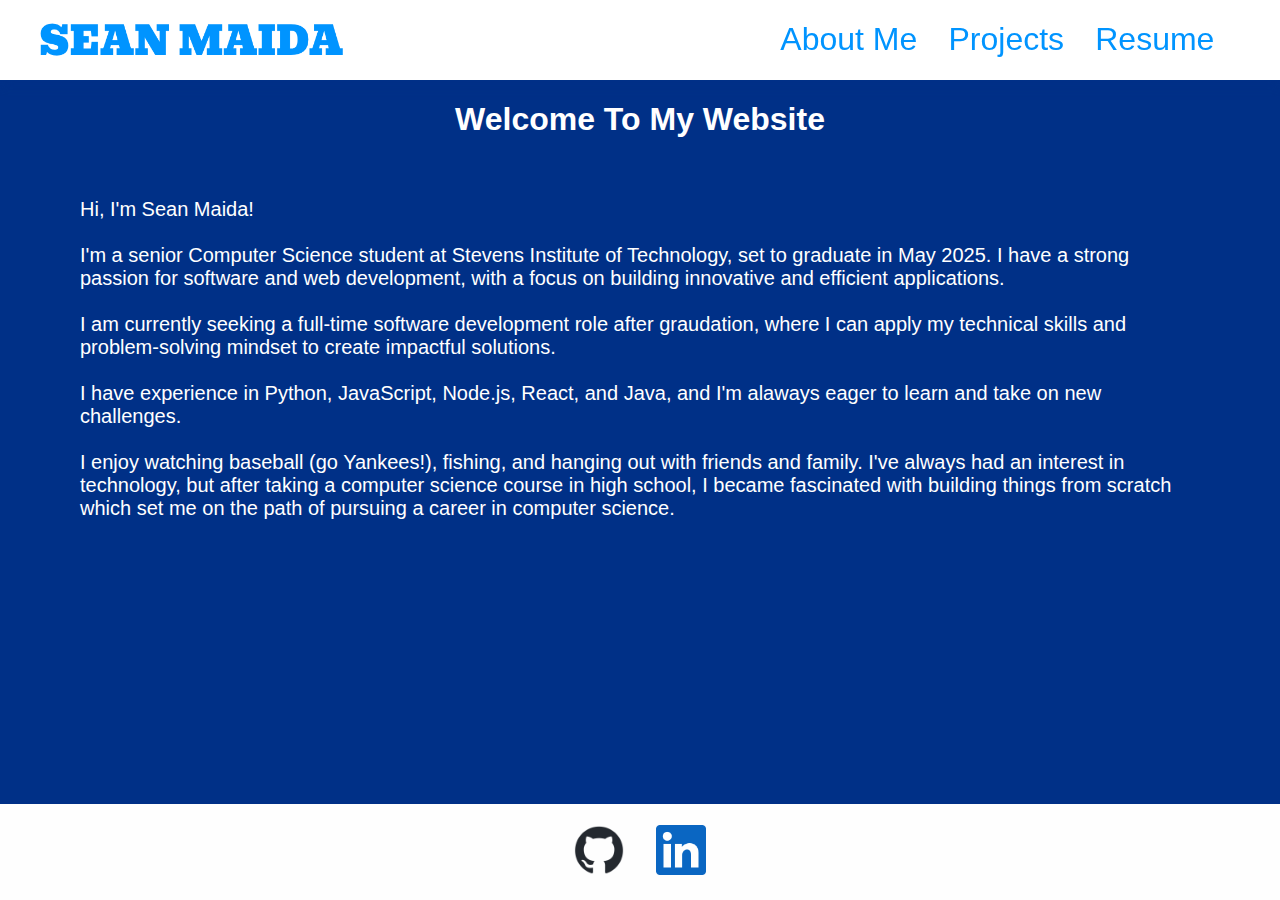
<file: index.html>
<!DOCTYPE html>
<html lang="en">

<head>
    <meta charset="utf-8">
    <link rel="stylesheet" href="css/styles.css">
    <title>Sean Maida</title>
</head>

<!-- Google tag (gtag.js) -->
<script async src="https://www.googletagmanager.com/gtag/js?id=G-STHGRMN0Y4"></script>
<script>
  window.dataLayer = window.dataLayer || [];
  function gtag(){dataLayer.push(arguments);}
  gtag('js', new Date());

  gtag('config', 'G-STHGRMN0Y4');
</script>

<body>
    <nav id="navbar-container">
        <div id="navbar-logo">
            <a href="index.html" id="home">
                <img src="images/name.png" alt="Sean Maida">
            </a>
        </div>
        <ul id="navbar-links-container">
            <li class="navbar-links"><a href="about.html">About Me</a></li>
            <li class="navbar-links"><a href="projects.html">Projects</a></li>
            <li class="navbar-links"><a href="resources/Sean Maida Resume.pdf" target="_blank">Resume</a></li>
        </ul>
    </nav>

    <main id="homePage-content">
        <h1>Welcome To My Website</h1>
        <br/>
        <p>Hi, I'm Sean Maida!
            <br/>
            <br/>
            I'm a senior Computer Science student at Stevens Institute of Technology, set to graduate in May 2025.
            I have a strong passion for software and web development, with a focus on building innovative and efficient applications.
            <br/>
            <br/>
            I am currently seeking a full-time software development role after graudation, where I can apply my technical skills
            and problem-solving mindset to create impactful solutions.
            <br/>
            <br/>
            I have experience in Python, JavaScript, Node.js, React, and Java, and I'm alaways eager to learn and take on new challenges. 
            <br/>
            <br/>
            I enjoy watching baseball (go Yankees!), fishing, and hanging out with friends and family. I've always had an interest in technology, 
            but after taking a computer science course in high school, I became fascinated with building things from scratch which set me on the path of pursuing a career in computer science. 
        </p>
    </main>

    <footer id="footer-container">
        <div id="footer-box">
            <a href="https://github.com/seanmaida2002" target="_blank" id="footer-github">
                <img src="images/github-logo.png" alt="GitHub Image">
            </a>

            <a href="https://www.linkedin.com/in/seanmaida" target="_blank" id="footer-linkedin">
                <img src="images/linkedin-logo.png" alt="Linkedin Image">
            </a>
        </div>
    </footer>

</body>


</html>
</file>
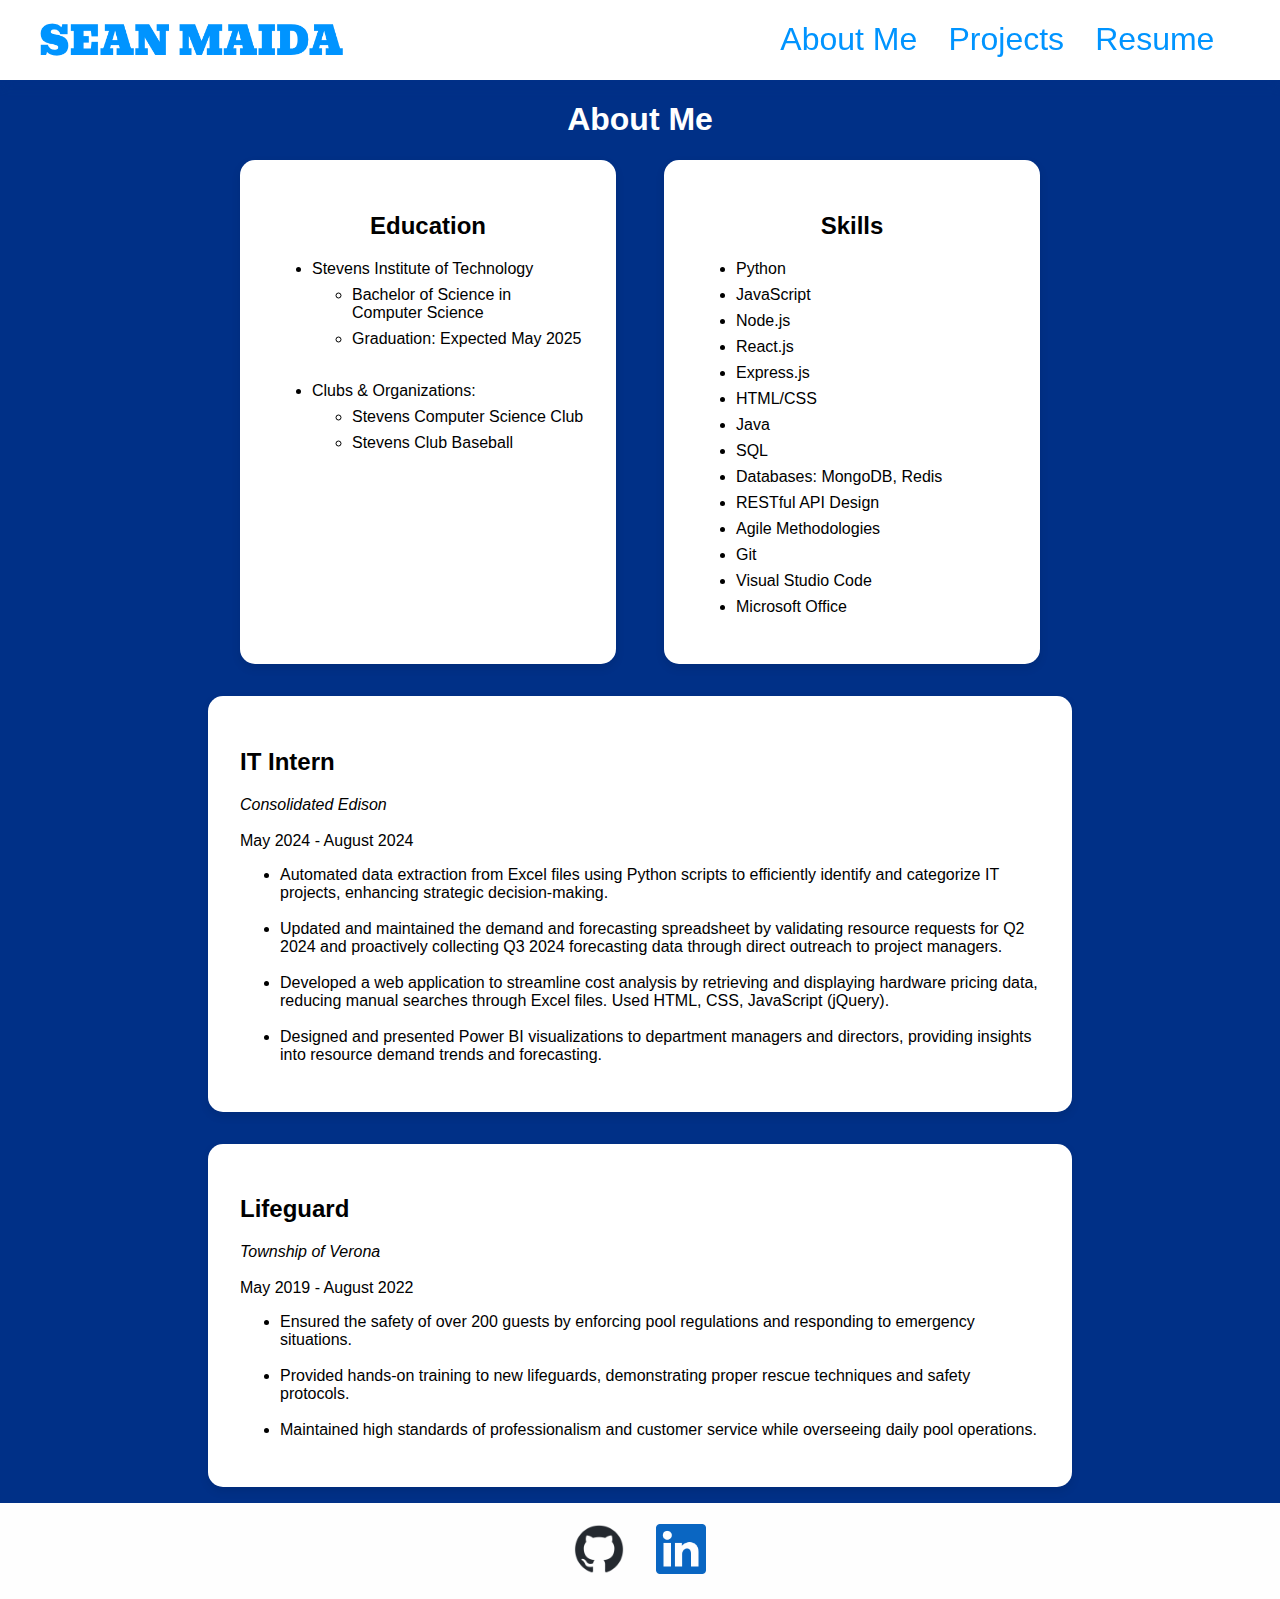
<file: about.html>
<!DOCTYPE html>
<html lang="en">

<head>
    <meta charset="utf-8">
    <link rel="stylesheet" href="css/styles.css">
    <title>About Me - Sean Maida</title>
</head>

<!-- Google tag (gtag.js) -->
<script async src="https://www.googletagmanager.com/gtag/js?id=G-STHGRMN0Y4"></script>
<script>
  window.dataLayer = window.dataLayer || [];
  function gtag(){dataLayer.push(arguments);}
  gtag('js', new Date());

  gtag('config', 'G-STHGRMN0Y4');
</script>

<body>
    <nav id="navbar-container">
        <div id="navbar-logo">
            <a href="index.html" id="home">
                <img src="images/name.png" alt="Sean Maida">
            </a>
        </div>
        <ul id="navbar-links-container">
            <li class="navbar-links"><a href="about.html">About Me</a></li>
            <li class="navbar-links"><a href="projects.html">Projects</a></li>
            <li class="navbar-links"><a href="resources/Sean Maida Resume.pdf" target="_blank">Resume</a></li>
        </ul>
    </nav>

    <main id="about-content">
        <h1>About Me</h1>
        <div id="about-container">
            <div id="about-left">
                <div id="about-center">
                    <h2>Education</h2>
                </div>
                <ul>
                    <li>Stevens Institute of Technology</li>
                    <ul>
                        <li>Bachelor of Science in Computer Science</li>
                        <li>Graduation: Expected May 2025</li>
                    </ul>
                    <br/>
                    <li>Clubs & Organizations:</li>
                    <ul>
                        <li>Stevens Computer Science Club</li>
                        <li>Stevens Club Baseball</li>
                    </ul>
                </ul>
            </div>
            <div id="about-right">
                <div id="about-center">
                    <h2>Skills</h2>
                </div>
                <ul>
                    <li>Python</li>
                    <li>JavaScript</li>
                    <li>Node.js</li>
                    <li>React.js</li>
                    <li>Express.js</li>
                    <li>HTML/CSS</li>
                    <li>Java</li>
                    <li>SQL</li>
                    <li>Databases: MongoDB, Redis</li>
                    <li>RESTful API Design</li>
                    <li>Agile Methodologies</li>
                    <li>Git</li>
                    <li>Visual Studio Code</li>
                    <li>Microsoft Office</li>
                </ul>
            </div>
        </div>
        <div id="job-container">
            <div id="job-box">
                <h2>IT Intern</h2>

                <p><i>Consolidated Edison</i> <br/> <br/> May 2024 - August 2024</p>
                <ul>
                    <li>Automated data extraction from Excel files using Python scripts to efficiently identify and categorize IT projects, enhancing
                        strategic decision-making.
                    </li>
                    <br/>
                    <li>
                        Updated and maintained the demand and forecasting spreadsheet by validating resource requests for Q2 2024 and 
                        proactively collecting Q3 2024 forecasting data through direct outreach to project managers.
                    </li>
                    <br/>
                    <li>
                        Developed a web application to streamline cost analysis by retrieving and displaying hardware pricing data, reducing 
                        manual searches through Excel files. Used HTML, CSS, JavaScript (jQuery).
                    </li>
                    <br/>
                    <li>
                        Designed and presented Power BI visualizations to department managers and directors, providing insights into resource
                        demand trends and forecasting.
                    </li>
                </ul>
            </div>
        </div>
        <div id="job-container">
            <div id="job-box">
                <h2>Lifeguard</h2>
                <p><i>Township of Verona</i> <br/> <br/> May 2019 - August 2022</p>
                <ul>
                    <li>Ensured the safety of over 200 guests by enforcing pool regulations and responding to emergency situations.</li>
                    <br/>
                    <li>Provided hands-on training to new lifeguards, demonstrating proper rescue techniques and safety protocols.</li>
                    <br/>
                    <li>Maintained high standards of professionalism and customer service while overseeing daily pool operations.</li>
                </ul>
            </div>
        </div>
    </main>
    <footer id="footer-container">
        <div id="footer-box">
            <a href="https://github.com/seanmaida2002" target="_blank" id="footer-github">
                <img src="images/github-logo.png" alt="GitHub Image">
            </a>

            <a href="https://www.linkedin.com/in/seanmaida" target="_blank" id="footer-linkedin">
                <img src="images/linkedin-logo.png" alt="Linkedin Image">
            </a>
        </div>
    </footer>

</body>


</html>
</file>
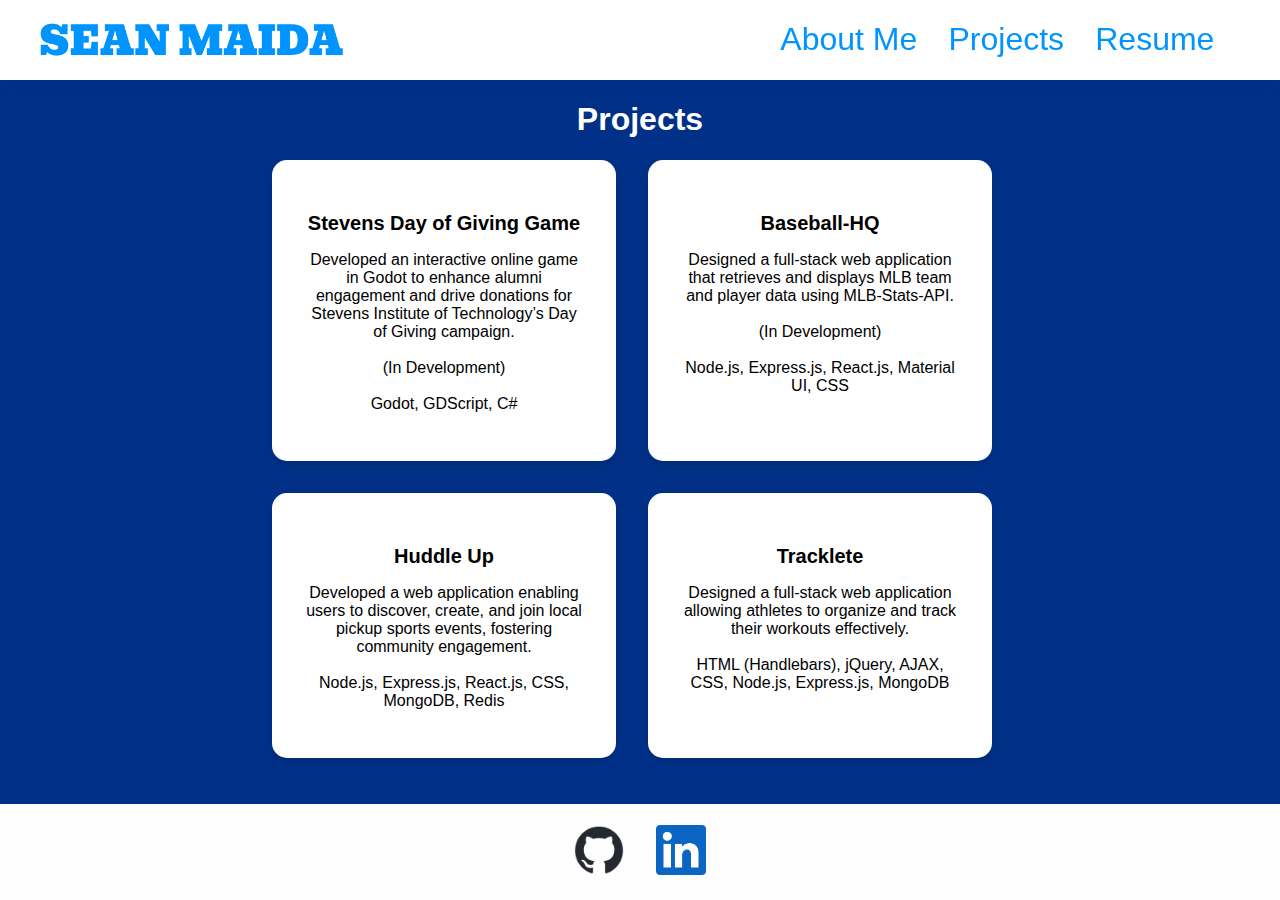
<file: projects.html>
<!DOCTYPE html>
<html lang="en">

<head>
    <meta charset="utf-8">
    <link rel="stylesheet" href="css/styles.css">
    <title>Projects - Sean Maida</title>
</head>

<!-- Google tag (gtag.js) -->
<script async src="https://www.googletagmanager.com/gtag/js?id=G-STHGRMN0Y4"></script>
<script>
  window.dataLayer = window.dataLayer || [];
  function gtag(){dataLayer.push(arguments);}
  gtag('js', new Date());

  gtag('config', 'G-STHGRMN0Y4');
</script>

<body>
    <nav id="navbar-container">
        <div id="navbar-logo">
            <a href="index.html" id="home">
                <img src="images/name.png" alt="Sean Maida">
            </a>
        </div>
        <ul id="navbar-links-container">
            <li class="navbar-links"><a href="about.html">About Me</a></li>
            <li class="navbar-links"><a href="projects.html">Projects</a></li>
            <li class="navbar-links"><a href="resources/Sean Maida Resume.pdf" target="_blank">Resume</a></li>
        </ul>
    </nav>

    <main id="projects-content">
        <h1>Projects</h1>
        <div id="projects-container">
            <div id="projects-grid">
                <div class="project-box">
                    <h3>
                        <a href="https://github.com/GrantR1/Senior-Design" target="_blank">Stevens Day of Giving Game</a>
                    </h3>
                    <p> Developed an interactive online game in Godot to enhance alumni engagement and drive donations for Stevens Institute of Technology’s Day of Giving campaign. 
                        <br/>
                        <br/>
                        (In Development)
                        <br/>
                        <br/>
                        Godot, GDScript, C#
                    </p>
                </div>
                <div class="project-box">
                    <h3>
                        <a href="https://github.com/seanmaida2002/Baseball-HQ" target="_blank">Baseball-HQ</a>
                    </h3>
                    <p>Designed a full-stack web application that retrieves and displays MLB team and player data using 
                        <a href="https://github.com/asbeane/mlb-stats-api" target="_blank">MLB-Stats-API</a>.
                        <br/>
                        <br/>
                        (In Development)
                        <br/>
                        <br/>
                        Node.js, Express.js, React.js, Material UI, CSS
                    </p>
                </div>
                <div class="project-box">
                    <h3>
                        <a href="https://github.com/seanmaida2002/CS554-Group1-FinalProject" target="_blank">Huddle Up</a>
                    </h3>
                    <p>Developed a web application enabling users to discover, create, and join local pickup sports events, fostering community engagement.
                        <br/>
                        <br/>
                        Node.js, Express.js, React.js, CSS, MongoDB, Redis
                    </p>
                </div>
                <div class="project-box">
                    <h3>
                        <a href="https://github.com/seanmaida2002/Tracklete" target="_blank">Tracklete</a>
                    </h3>
                    <p>Designed a full-stack web application allowing athletes to organize and track their workouts effectively.
                        <br/>
                        <br/>
                        HTML (Handlebars), jQuery, AJAX, CSS, Node.js, Express.js, MongoDB
                    </p>
                </div>
            </div>
    </main>

    <footer id="footer-container">
        <div id="footer-box">
            <a href="https://github.com/seanmaida2002" target="_blank" id="footer-github">
                <img src="images/github-logo.png" alt="GitHub Image">
            </a>

            <a href="https://www.linkedin.com/in/seanmaida" target="_blank" id="footer-linkedin">
                <img src="images/linkedin-logo.png" alt="Linkedin Image">
            </a>
        </div>
    </footer>

</body>


</html>
</file>
<file: css/styles.css>
html {
    font-family: Haettenschweiler, 'Arial Narrow Bold', sans-serif;
}

body {
    color: white;
    background-color: #003087;
    margin: 0rem;
    min-height: 100vh;
    display: flex;
    flex-direction: column;
}

#navbar-container {
    position: fixed;
    z-index: 999;
    display: flex;
    flex-direction: row;
    align-items: center;
    justify-content: space-between;
    color: rgb(0, 0, 0);
    width: 100vw;
    height: 5rem;
    background-color: #ffffff;
    box-shadow: 0 1px 12px #003087;
    border-bottom: 1px solid #003087;

    a {
        color: inherit;
        text-decoration: none;
        height: auto;
        display: flex;
        flex-direction: column;
        justify-content: center;
    }

    #navbar-logo {
        font-size: 1em;
        width: 12rem;
        height: auto;
        text-align: left;
        margin-left: 2rem;

        img {
            width: 20rem;
            height: auto;
        }
    }
}

#navbar-links-container {
    display: flex;
    flex-direction: row;
    align-items: center;
    justify-content: center;
    list-style-type: none;
    margin-right: 4rem;
    gap: 1.75rem;

    li {
        font-size: 2em;
        width: auto;
        padding: 0.1rem;
        border-bottom: 1px solid transparent;
        transition: 0.2s ease-in-out all;
        color: #0094ff;

        img {
            width: 2.5rem;
            border: 2px solid transparent;
            border-radius: 50%;
            transition: 0.2s ease-in-out all;
        }

        img:hover {
            /* filter: brightness(0) invert(1) sepia(1) saturate(3) hue-rotate(200deg); */
            border: 2px solid #003087;
        }
    }

    li:not(:has(> a > img)):after {
        display: block;
        content: "";
        border-bottom: solid 1px #003087;
        transform: scaleX(0);
        transition: transform 250ms ease-in-out;
    }

    li:not(:has(> a > img)):hover:after {
        transform: scaleX(1);
    }

    .blue-link {
        color: #003087;
    }
}

#footer-container {
    display: flex;
    justify-content: center;
    align-items: center;
    width: 100%;
    height: 6rem;
    gap: 3rem;
    background-color: #fefefe;
    margin-top: auto;
}

#footer-box {
    display: flex;
    justify-content: center;
    align-items: center;
    gap: 2rem;
    padding: 1rem;
}

#footer-box img {
    width: 50px;
    height: auto;
}

#about-content, #projects-content, #homePage-content {
    height: 100%;
    display: flex;
    flex-direction: column;
    justify-content: center;
    align-items: center;
    padding: 1rem 5rem;
    margin-top: 4rem;
}

#homePage-content{
    p{
        font-size: 20px;
    }
}

#about-container, #projects-container {
    display: flex;
    justify-content: space-between;
    gap: 3rem;
    max-width: 800px;
    width: 90%;
    color: black
}

#about-left, #about-right {
    flex: 1; 
    text-align: left;
    background-color: white; 
    padding: 2rem;
    border-radius: 15px;
    box-shadow: 0 4px 10px rgba(0, 0, 0, 0.1); 
}

#about-left li, #about-right li {
    font-size: 1rem;
    margin: 0.5rem 0;
}

#about-center{
    text-align: center;
}

#job-container {
    display: flex;
    justify-content: center;
    margin-top: 2rem;
    flex: 1; 
    text-align: left;
    background-color: white; 
    padding: 2rem;
    border-radius: 15px;
    box-shadow: 0 4px 10px rgba(0, 0, 0, 0.1); 
    color: black
}

#job-box {
    width: 100%;
    max-width: 800px;
}

#projects-grid{
    display: grid;
    grid-template-columns: repeat(auto-fill, minmax(250px, 1fr)); /* Responsive grid */
    gap: 2rem; /* Spacing between project boxes */
    width: 90%;
    max-width: 1000px; /* Limit the grid's width */
    padding-left: 2rem;
}

.project-box {
    background-color: white;
    padding: 2rem;
    border-radius: 15px;
    box-shadow: 0 4px 10px rgba(0, 0, 0, 0.1); 
    text-align: center; 
    
    a:link, :visited {
        text-decoration: none;
    }
    a{
        color: black;
    }
    a:hover{
        color:#003087
    }
}

.project-box h3 {
    margin-bottom: 1rem;
    font-size: 1.25rem;
}

.project-box p {
    font-size: 1rem;
}
</file>
